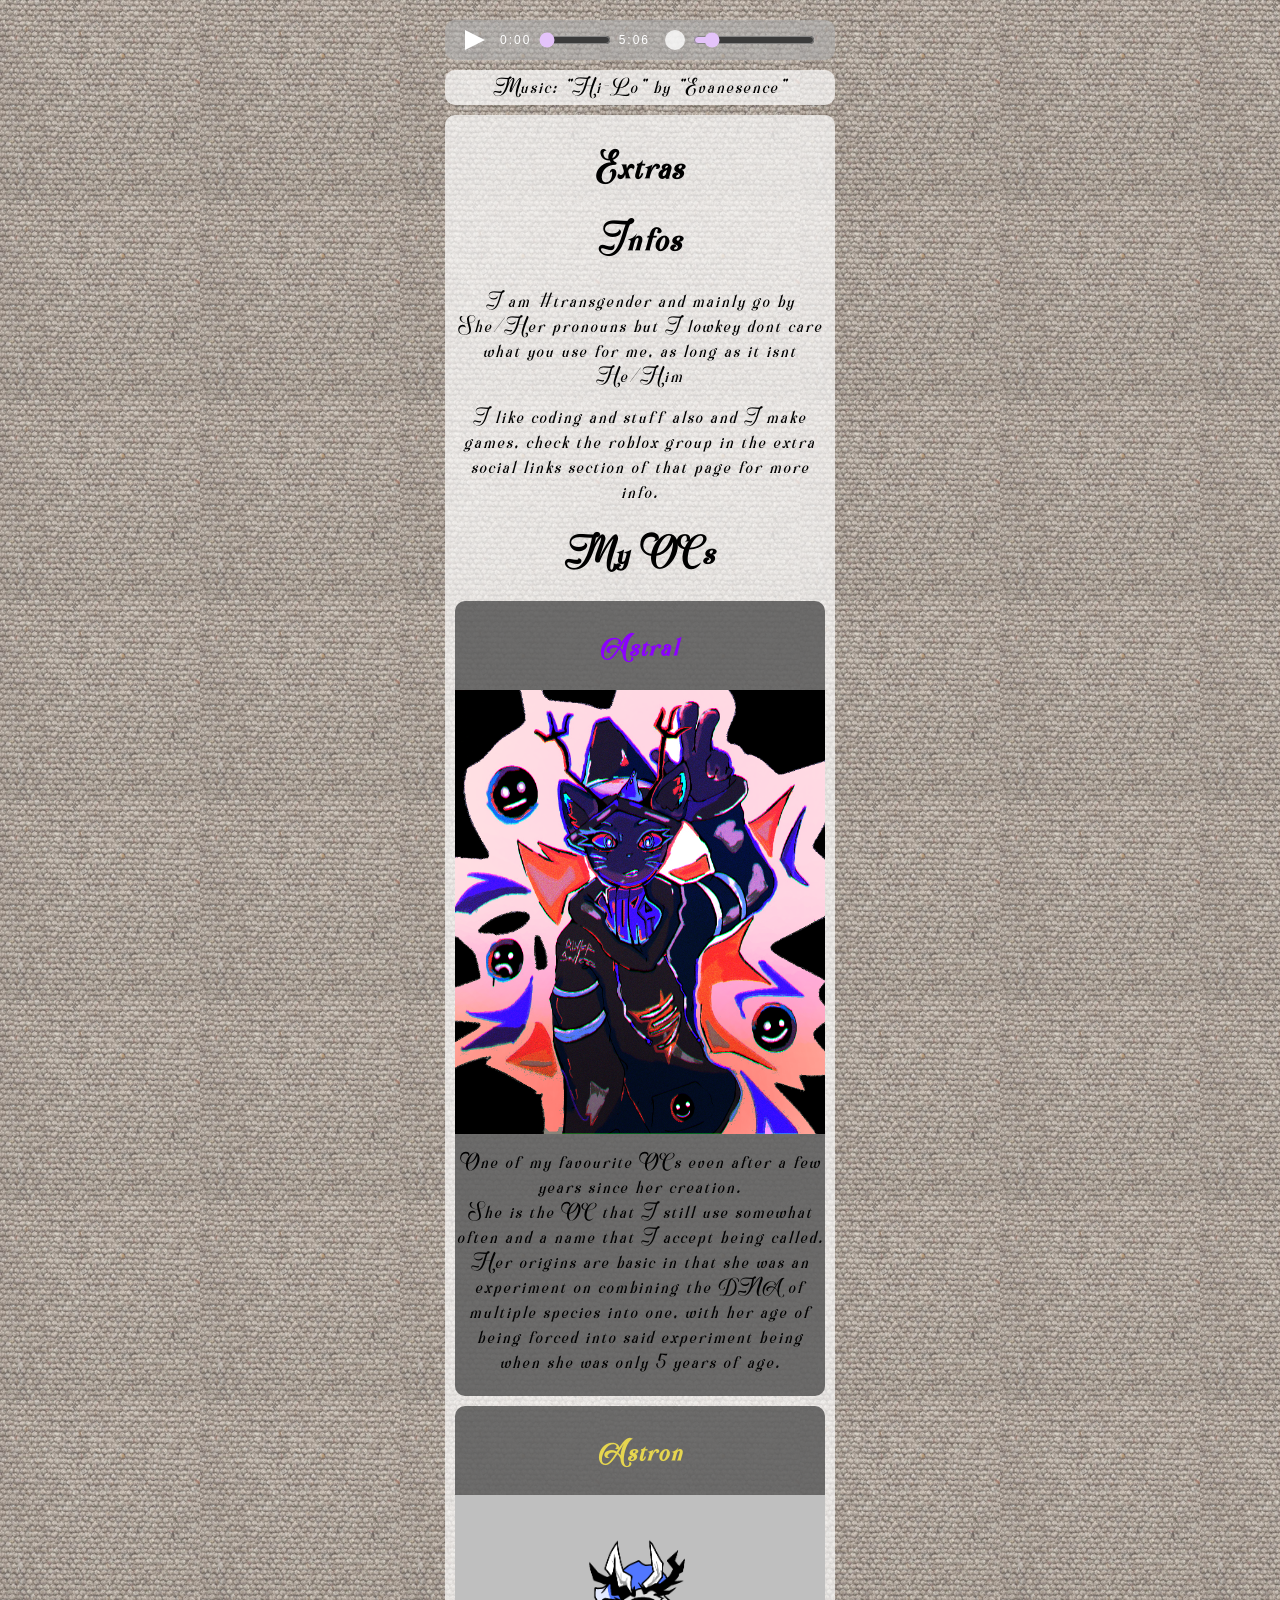
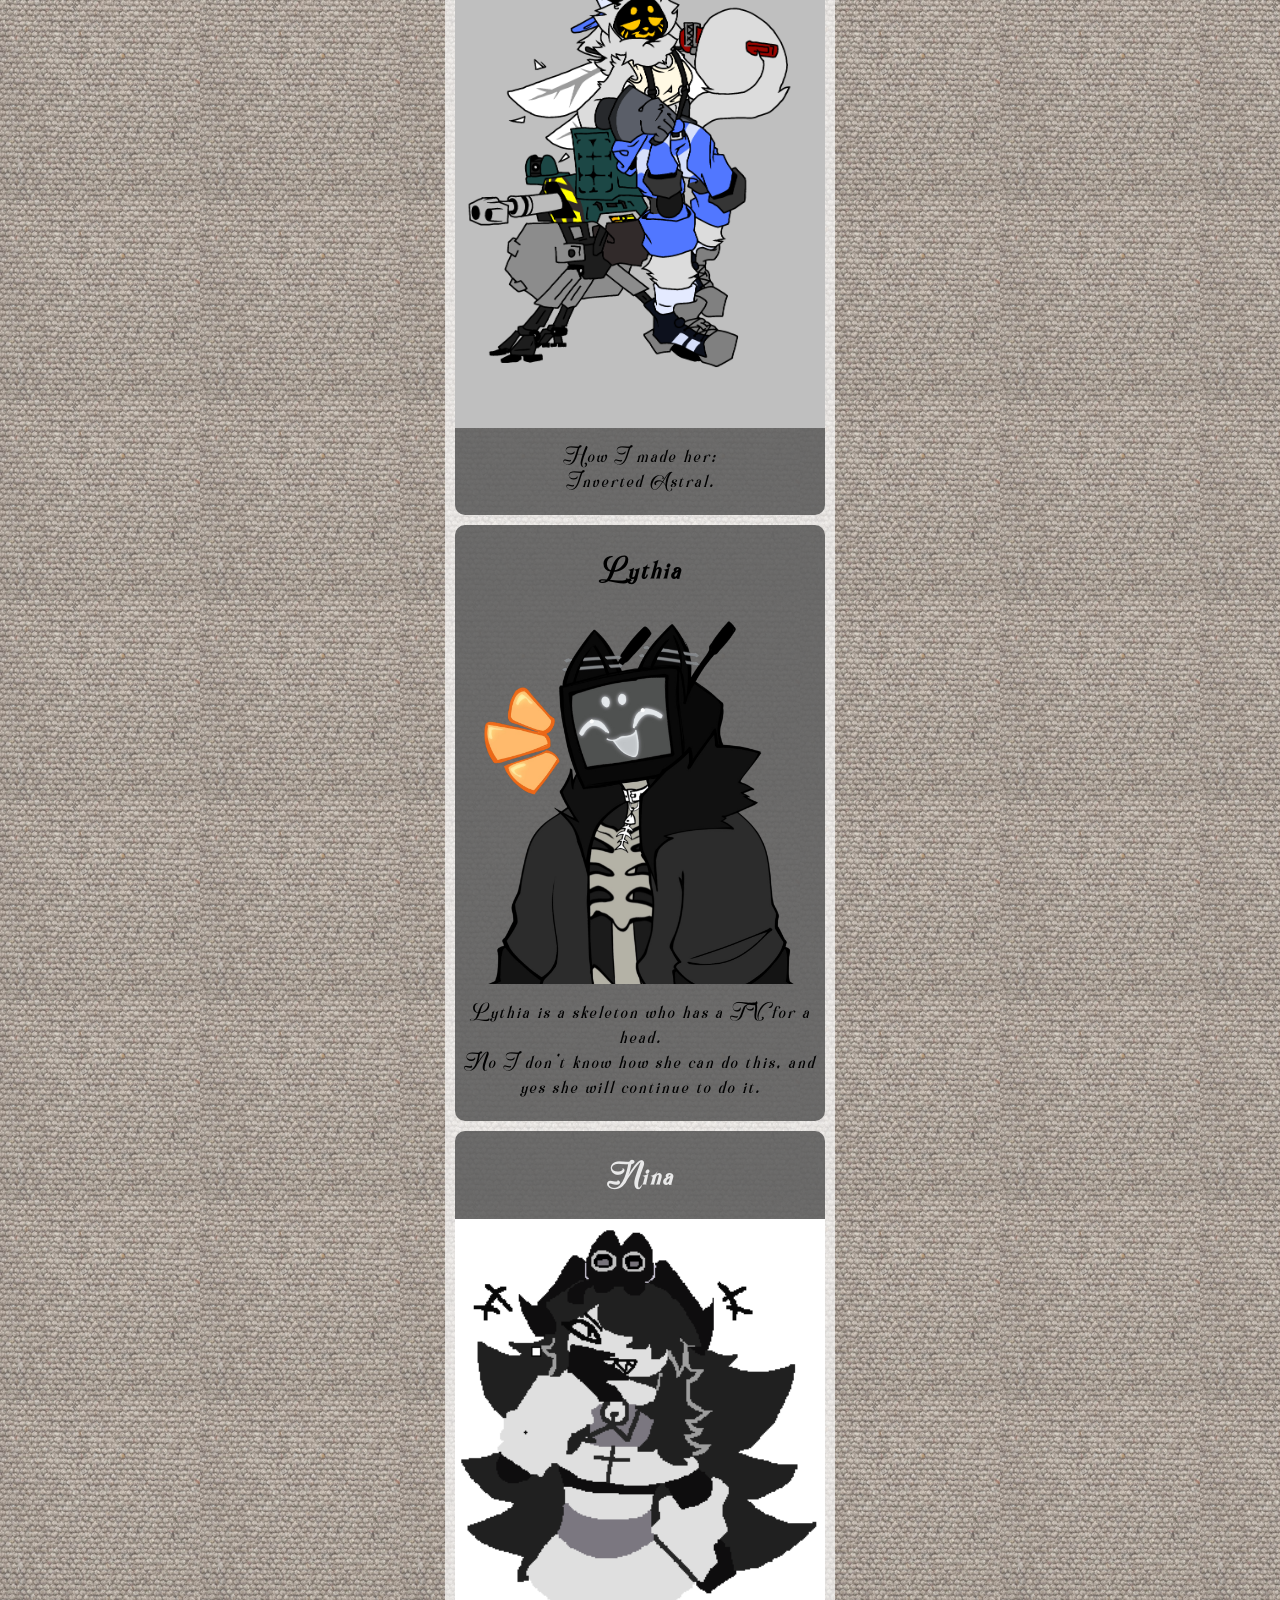
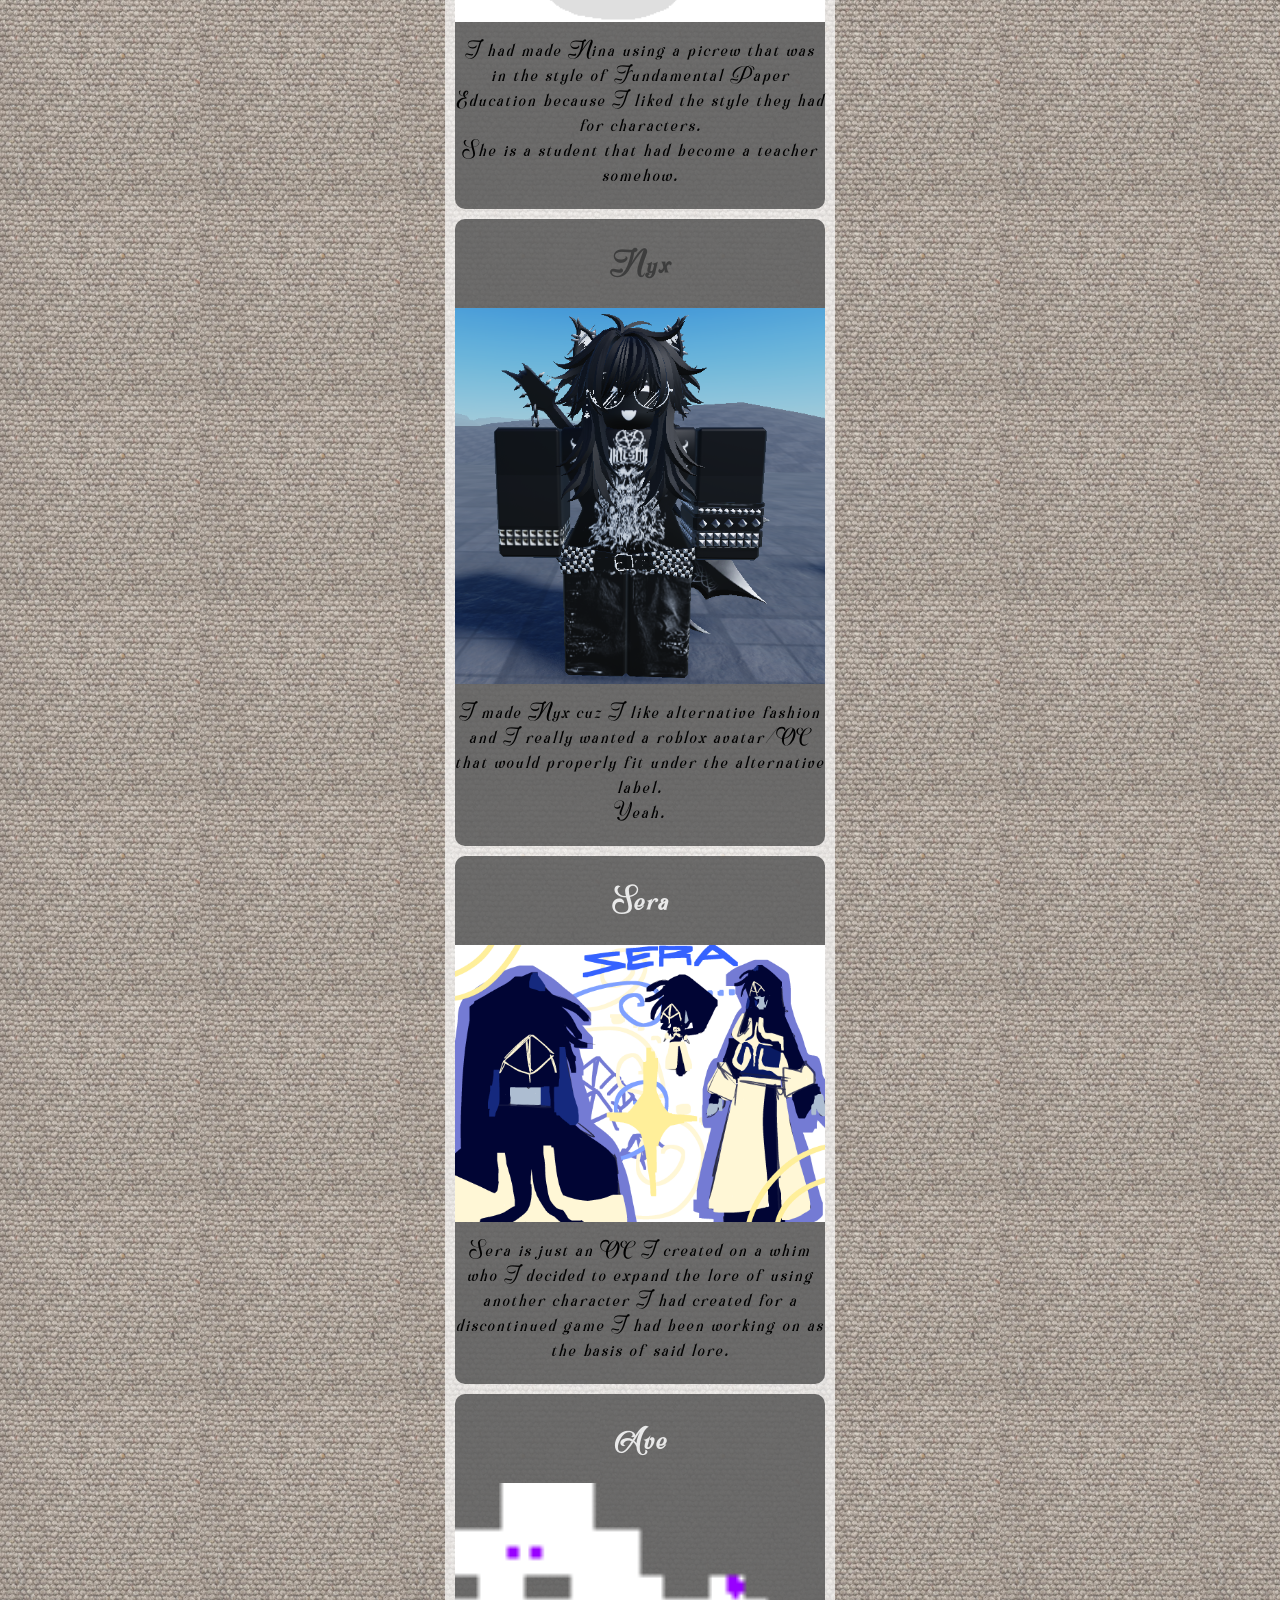
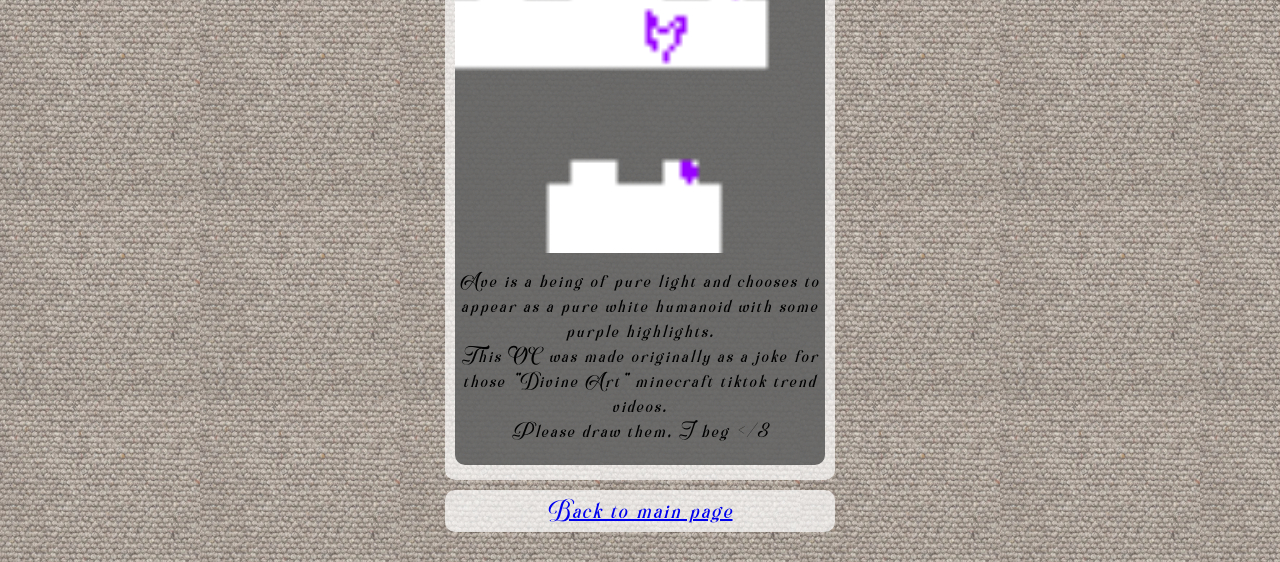
<file: Extras/index.html>
<!DOCTYPE html>
<html lang="en">
<head>
  <meta charset="UTF-8">
  <meta name="viewport" content="width=device-width, initial-scale=1.0">
  <title>Noras website thing</title>
  <link rel="stylesheet" href="../style.css">
  <link rel="icon" type="../image/png" sizes="180x180" href="../images/favicons/apple-touch-icon.png">
  <link rel="icon" type="../image/png" sizes="32x32" href="../images/favicons/favicon-32x32.png">
  <link rel="icon" type="../image/png" sizes="16x16" href="../images/favicons/favicon-16x16.png">
  <link rel="manifest" href="../images/favicons/site.webmanifest">
</head>
<body class="Carpet">
  <main>
    <div class="audio-player">
        <audio id="audio" src="../sounds/Hi-Lo.mp3" loop></audio>
        <button id="play-pause" class="play-btn" aria-label="Play"></button>
        <div class="timeline-container">
          <span id="current-time">0:00</span>
          <input type="range" id="seek-slider" max="100" value="0">
          <span id="duration">0:00</span>
        </div>
        <div class="volume-container">
          <button id="mute-toggle" class="volume-btn" aria-label="Mute"></button>
          <input type="range" id="volume-slider" max="100" value="10">
        </div>
      </div>
      <p class="lightbg">Music: "Hi-Lo" by "Evanesence"</p>
    <section class="lightbg">
      <h1>Extras</h1>
      <h2>Infos</h2>
      <p>I am #transgender and mainly go by She/Her pronouns but I lowkey dont care what you use for me, as long as it isnt He/Him</p>
      <p>I like coding and stuff also and I make games, check the roblox group in the extra social links section of that page for more info.</p>
      <h2>My OCs</h2>
      <div class="oc-container">
        <div class="oc">
          <h3 style="color: #8c00ff">Astral</h3>
          <img src="../images/OCs/ASTRAL.png" alt="Astral" class="oc-image">
          <p>One of my favourite OCs even after a few years since her creation.<br>
            She is the OC that I still use somewhat often and a name that I accept being called.<br>
            Her origins are basic in that she was an experiment on combining the DNA of multiple species into one, 
            with her age of being forced into said experiment being when she was only 5 years of age.</p>
        </div>
        <div class="oc">
          <h3 style="color: #e6d64f">Astron</h3>
          <img src="../images/OCs/ASTRON.png" alt="Astron" class="oc-image">
          <p>How I made her:<br>Inverted Astral.</p>
        </div>
        <div class="oc">
          <h3 style="color: #000">Lythia</h3>
          <img src="../images/OCs/LYTHIA.png" alt="Lythia" class="oc-image">
          <p>Lythia is a skeleton who has a TV for a head.<br>
            No I don't know how she can do this, and yes she will continue to do it.</p>
        </div>
        <div class="oc">
          <h3 style="color: #e9e9e9">Nina</h3>
          <img src="../images/OCs/NINA.png" alt="Nina" class="oc-image">
          <p>I had made Nina using a picrew that was in the style of Fundamental Paper Education because I liked the style they had for characters.<br>
            She is a student that had become a teacher somehow.</p>
        </div>
        <div class="oc">
          <h3 style="color: #3d3d3d">Nyx</h3>
          <img src="../images/OCs/NYX.png" alt="Nyx" class="oc-image">
          <p>I made Nyx cuz I like alternative fashion and I really wanted a roblox avatar/OC that would properly fit under the alternative label.<br>
          Yeah.<p>
        </div>
        <div class="oc">
          <h3 style="color: #e9e9e9">Sera</h3>
          <img src="../images/OCs/SERA.png" alt="Sera" class="oc-image">
          <p>Sera is just an OC I created on a whim who I decided to expand the lore of using another 
            character I had created for a discontinued game I had been working on as the basis of said lore.</p>
        </div>
        <div class="oc">
          <h3 style="color: #e9e9e9">Ave</h3>
          <img src="../images/OCs/AVE.png" alt="Ave" class="oc-image">
          <p>Ave is a being of pure light and chooses to appear as a pure white humanoid with some purple highlights.<br>
            This OC was made originally as a joke for those "Divine Art" minecraft tiktok trend videos.<br>
            Please draw them, I beg &lt;/3</p>
        </div>
      </div>
    </section>
    <section class="lightbg">
      <a href="../index.html">Back to main page</a>
    </section>
  </main>
  <script src="../index.js" defer></script>
</body>
</html>
</file>
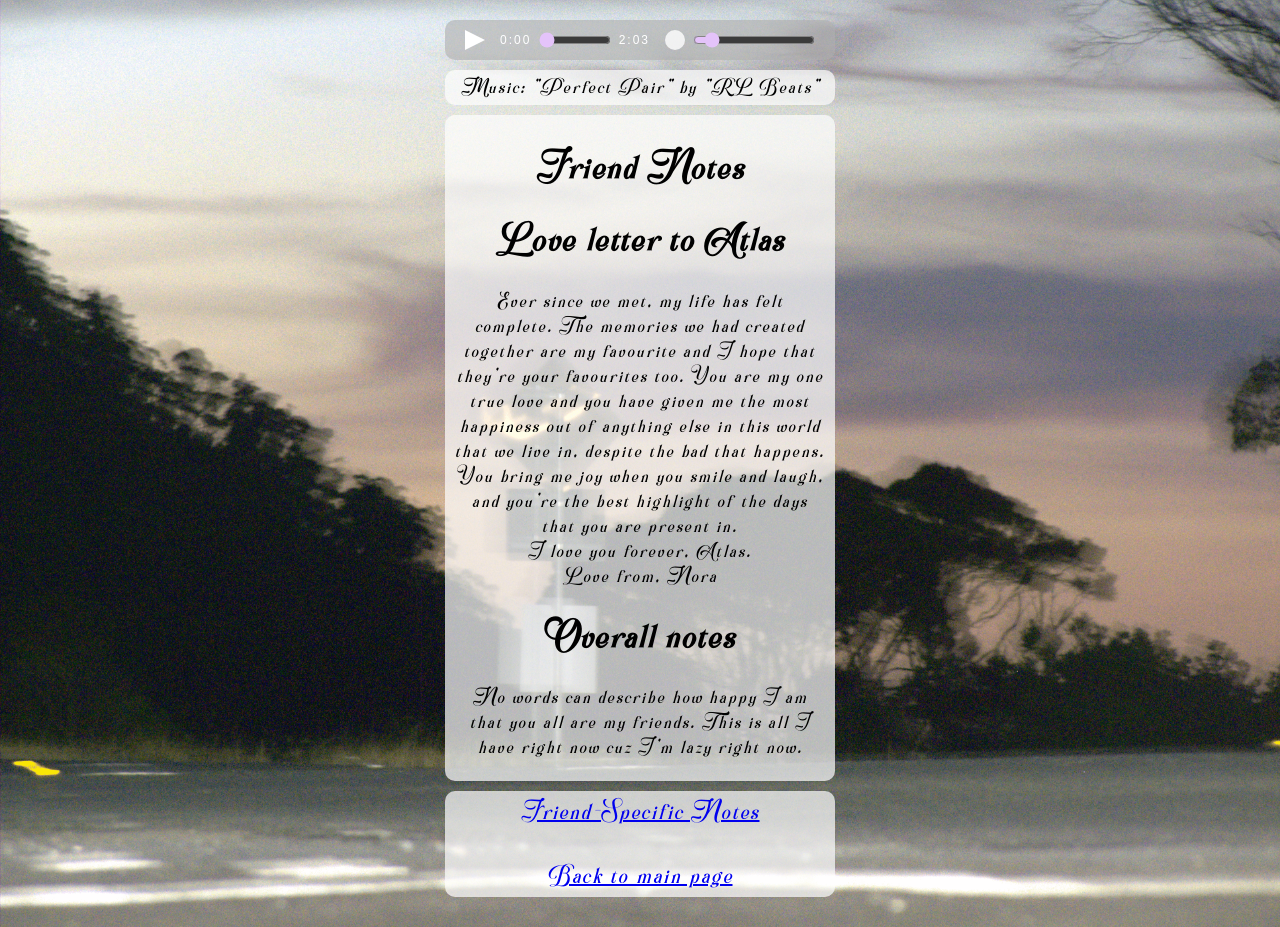
<file: FriendsNotes/index.html>
<!DOCTYPE html>
<html lang="en">
<head>
  <meta charset="UTF-8">
  <meta name="viewport" content="width=device-width, initial-scale=1.0">
  <title>Noras website thing</title>
  <link rel="stylesheet" href="../style.css">
  <link rel="icon" type="../image/png" sizes="180x180" href="../images/favicons/apple-touch-icon.png">
  <link rel="icon" type="../image/png" sizes="32x32" href="../images/favicons/favicon-32x32.png">
  <link rel="icon" type="../image/png" sizes="16x16" href="../images/favicons/favicon-16x16.png">
  <link rel="manifest" href="../images/favicons/site.webmanifest">
</head>
<body class="Cover" style="background-image: url('../images/CameraPhotos/DSCF9731.png');">
  <main>
    <div class="audio-player">
        <audio id="audio" src="../sounds/Perfect Pair.mp3" loop></audio>
        <button id="play-pause" class="play-btn" aria-label="Play"></button>
        <div class="timeline-container">
          <span id="current-time">0:00</span>
          <input type="range" id="seek-slider" max="100" value="0">
          <span id="duration">0:00</span>
        </div>
        <div class="volume-container">
          <button id="mute-toggle" class="volume-btn" aria-label="Mute"></button>
          <input type="range" id="volume-slider" max="100" value="10">
        </div>
      </div>
      <p class="lightbg">Music: "Perfect Pair" by "RL Beats"</p>
    <section class="lightbg">
      <h1>Friend Notes</h1>
      <h2>Love letter to Atlas</h2>
      <p>Ever since we met, my life has felt complete. The memories we had created together are my favourite and I hope that they're your favourites too. 
        You are my one true love and you have given me the most happiness out of anything else in this world that we live in, despite the bad that happens. 
        You bring me joy when you smile and laugh, and you're the best highlight of the days that you are present in.
        <br>
        I love you forever, Atlas.
        <br>
        Love from, Nora</p>
      <h2>Overall notes</h2>
      <p>No words can describe how happy I am that you all are my friends. This is all I have right now cuz I'm lazy right now.</p>
    </section>
    <section class="lightbg">
    <a href="../SpecificNotes/index.html">Friend-Specific Notes</a>
    <br><br>
    <a href="../index.html">Back to main page</a>
    </section>
    </main>
  </main>
  <script src="../index.js" defer></script>
</body>
</html>
</file>
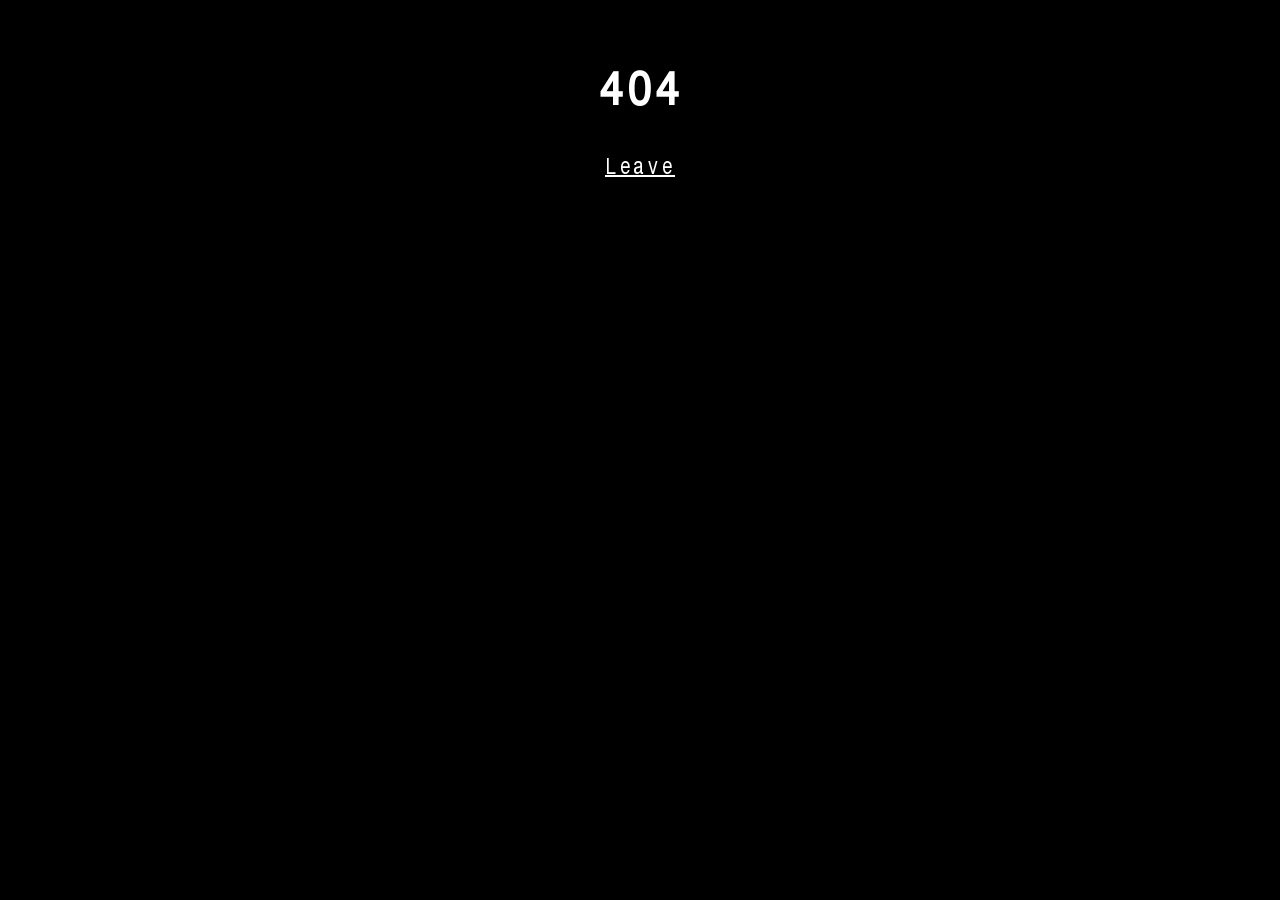
<file: Hidden/index.html>
<!DOCTYPE html>
<html lang="en">
<head>
  <meta charset="UTF-8">
  <meta name="viewport" content="width=device-width, initial-scale=1.0">
  <title>Noras website</title>
  <link rel="stylesheet" href="../style.css">
  <link rel="apple-touch-icon" sizes="180x180" href="/images/apple-touch-icon.png">
  <link rel="icon" type="image/png" sizes="32x32" href="/images/favicon-32x32.png">
  <link rel="icon" type="image/png" sizes="16x16" href="/images/favicon-16x16.png">
  <link rel="manifest" href="/images/site.webmanifest">
</head>
<body style="background-color: #000000; color: #ffffff;">
  <main>
    <section class="HiddenPage-P">
      <h1 style="font-size: 44px;">404</h1>
      <a href="../index.html" style="color: #ffffff;">Leave</a>
      <p style="font-size: 12px; color: #00000000;">404 is Index, Index is 404.</p>
    </section>
  </main>
</body>
</file>
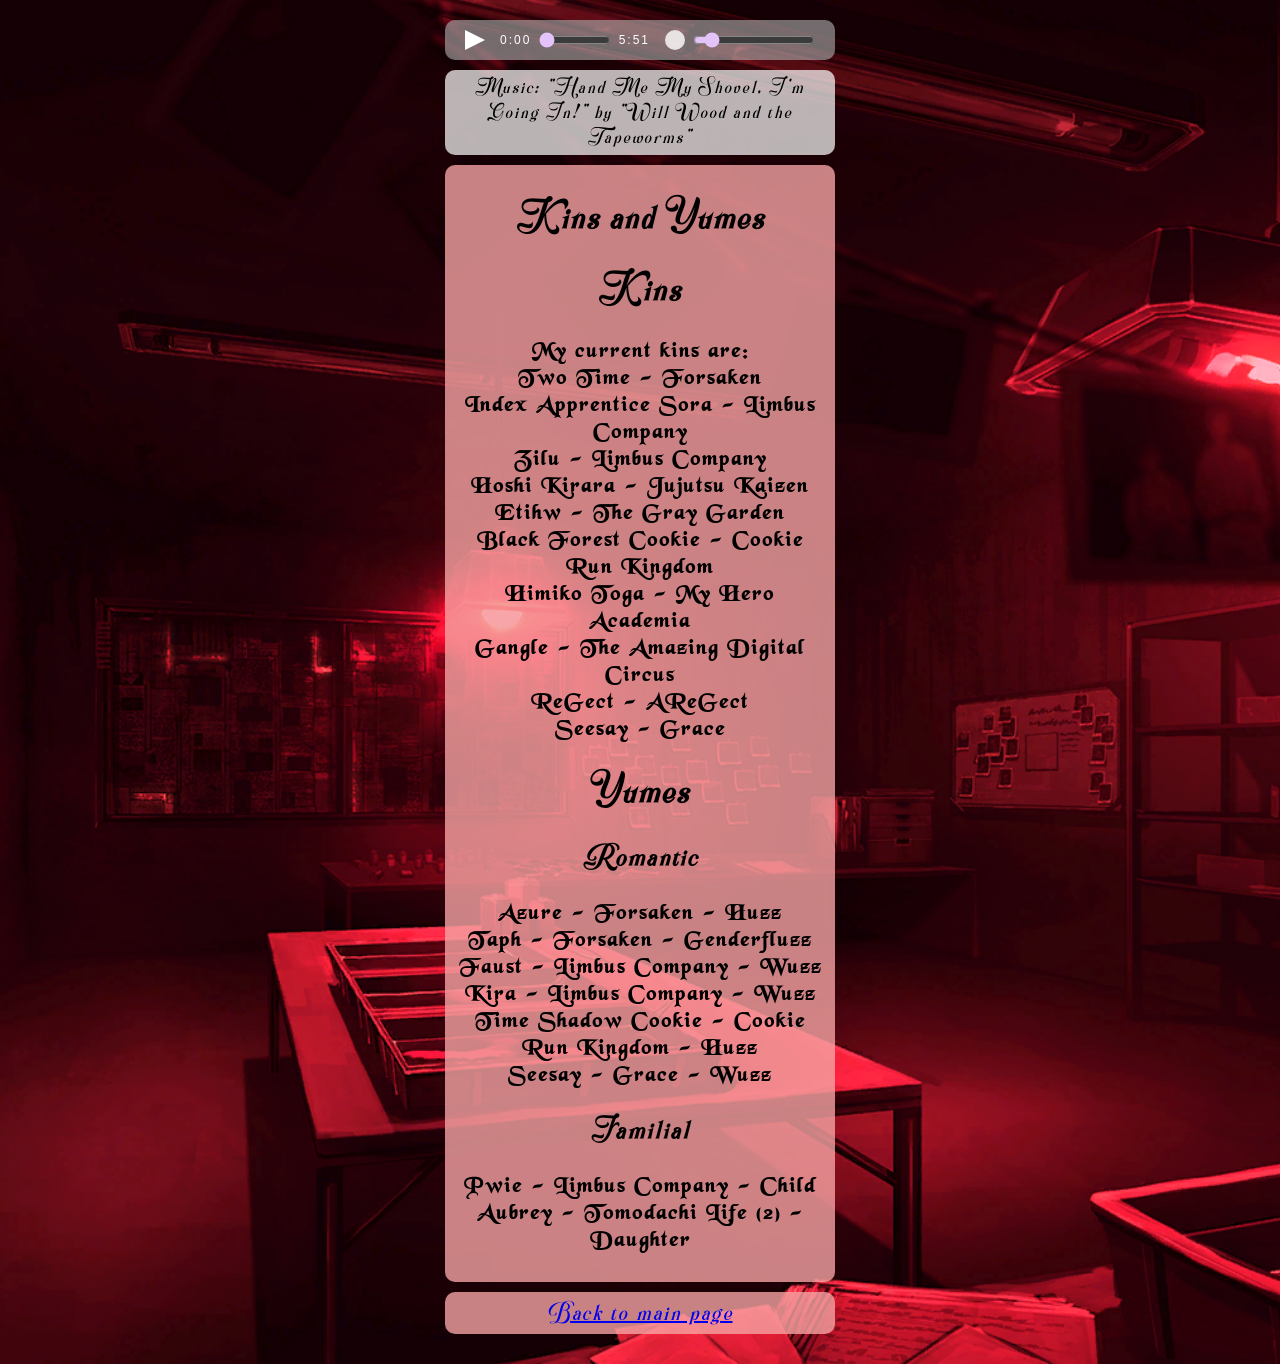
<file: KinsAndYumes/index.html>
<!DOCTYPE html>
<html lang="en">
<head>
  <meta charset="UTF-8">
  <meta name="viewport" content="width=device-width, initial-scale=1.0">
  <title>Noras website thing</title>
  <link rel="stylesheet" href="../style.css">
  <link rel="icon" type="../image/png" sizes="180x180" href="../images/favicons/apple-touch-icon.png">
  <link rel="icon" type="../image/png" sizes="32x32" href="../images/favicons/favicon-32x32.png">
  <link rel="icon" type="../image/png" sizes="16x16" href="../images/favicons/favicon-16x16.png">
  <link rel="manifest" href="../images/favicons/site.webmanifest">
</head>
<body class="Cover" style="background-image: url('../images/story_darkroom_red.png');">
  <main>
    <div class="audio-player">
        <audio id="audio" src="../sounds/Hand Me My Shovel, I'm Going In!.mp3" loop></audio>
        <button id="play-pause" class="play-btn" aria-label="Play"></button>
        <div class="timeline-container">
          <span id="current-time">0:00</span>
          <input type="range" id="seek-slider" max="100" value="0">
          <span id="duration">0:00</span>
        </div>
        <div class="volume-container">
          <button id="mute-toggle" class="volume-btn" aria-label="Mute"></button>
          <input type="range" id="volume-slider" max="100" value="10">
        </div>
      </div>
      <p class="lightbg">Music: "Hand Me My Shovel, I'm Going In!" by "Will Wood and the Tapeworms"</p>
    <section class="lightbg" style="background-color: #f5a3a3cc;">
      <h1>Kins and Yumes</h1>
      <h2>Kins</h2>
      <p class="kinsyumes">My current kins are:<br>
        Two Time - Forsaken<br>
        Index Apprentice Sora - Limbus Company<br>
        Zilu - Limbus Company<br>
        Hoshi Kirara - Jujutsu Kaizen<br>
        Etihw - The Gray Garden<br>
        Black Forest Cookie - Cookie Run Kingdom<br>
        Himiko Toga - My Hero Academia<br>
        Gangle - The Amazing Digital Circus<br>
        ReGect - AReGect<br>
        Seesay - Grace<br>
      </p>
      <h2>Yumes</h2>
      <h3>Romantic</h3>
      <p class="kinsyumes">Azure - Forsaken - Huzz<br>
        Taph - Forsaken - Genderfluzz<br>
        Faust - Limbus Company - Wuzz<br>
        Kira - Limbus Company - Wuzz<br>
        Time Shadow Cookie - Cookie Run Kingdom - Huzz<br>
        Seesay - Grace - Wuzz<br></p>
      <h3>Familial</h3>
      <p class="kinsyumes">Pwie - Limbus Company - Child<br>
        Aubrey - Tomodachi Life (2) - Daughter</p>
    </section>
    <section class="lightbg" style="background-color: #f5a3a3cc;">
      <a href="../index.html">Back to main page</a>
    </section>
  </main>
  <script src="../index.js" defer></script>
</body>
</html>
</file>
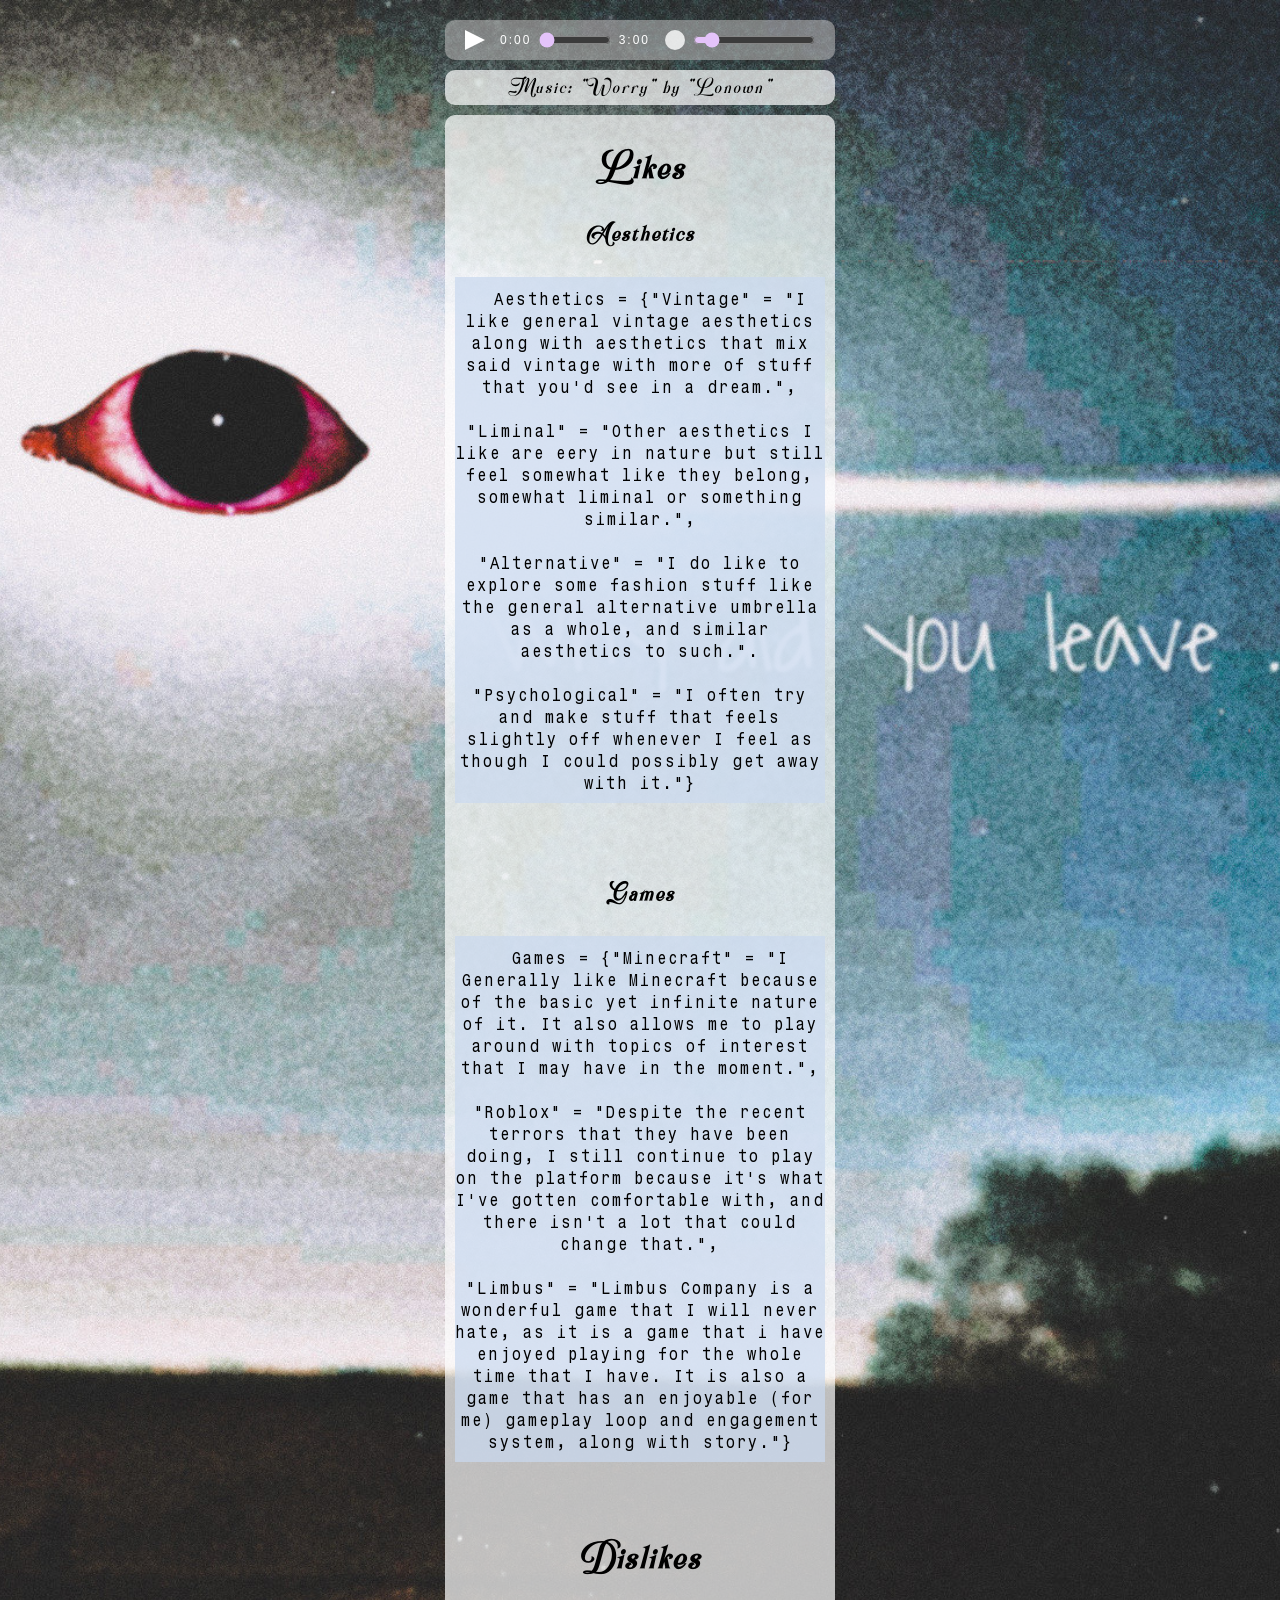
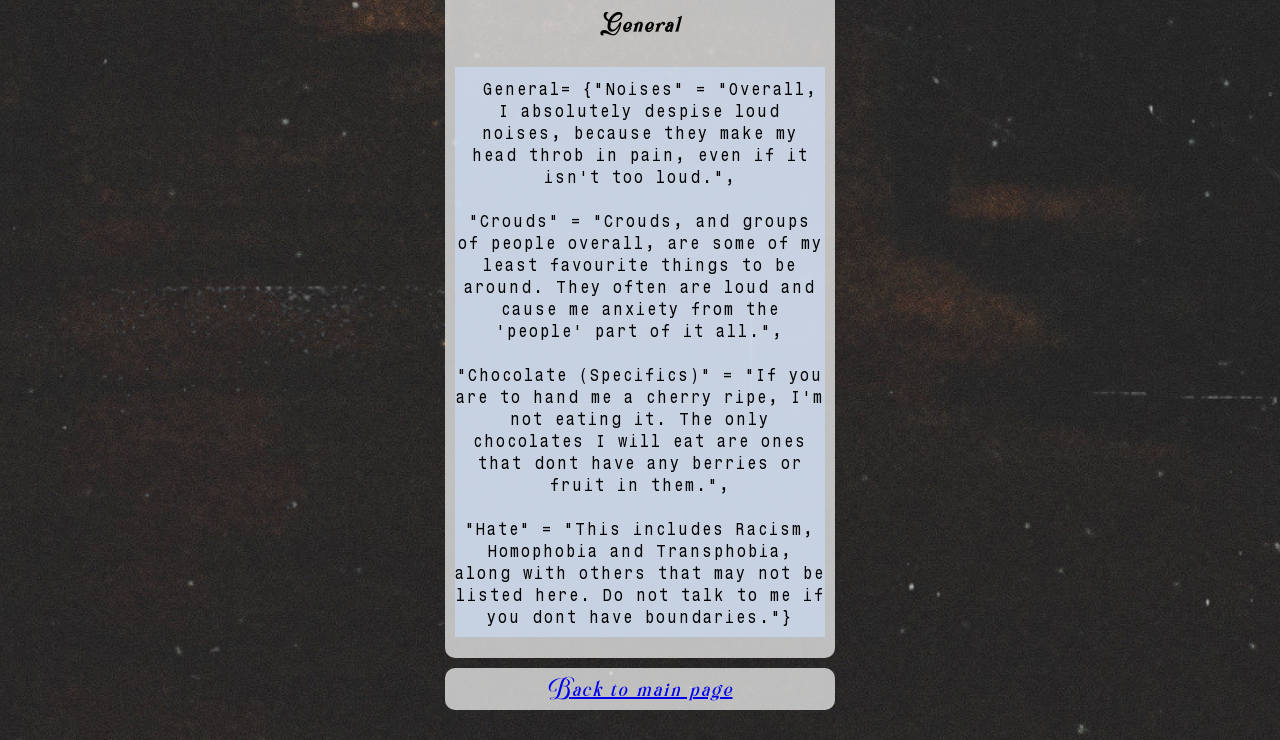
<file: LikesDislikes/index.html>
<!DOCTYPE html>
<html lang="en">
<head>
  <meta charset="UTF-8">
  <meta name="viewport" content="width=device-width, initial-scale=1.0">
  <title>Noras website thing</title>
  <link rel="stylesheet" href="../style.css">
  <link rel="icon" type="../image/png" sizes="180x180" href="../images/favicons/apple-touch-icon.png">
  <link rel="icon" type="../image/png" sizes="32x32" href="../images/favicons/favicon-32x32.png">
  <link rel="icon" type="../image/png" sizes="16x16" href="../images/favicons/favicon-16x16.png">
  <link rel="manifest" href="../images/favicons/site.webmanifest">
</head>
<body class="Cover" style="background-image: url('../images/WhyDidYouLeave.jpg');">
  <main>
    <div class="audio-player">
        <audio id="audio" src="../sounds/Worry.mp3" loop></audio>
        <button id="play-pause" class="play-btn" aria-label="Play"></button>
        <div class="timeline-container">
          <span id="current-time">0:00</span>
          <input type="range" id="seek-slider" max="100" value="0">
          <span id="duration">0:00</span>
        </div>
        <div class="volume-container">
          <button id="mute-toggle" class="volume-btn" aria-label="Mute"></button>
          <input type="range" id="volume-slider" max="100" value="10">
        </div>
      </div>
      <p class="lightbg">Music: "Worry" by "Lonown"</p>
    <section class="lightbg">
      <h2>Likes</h2>
      <h4>Aesthetics</h4>
      <p class="JsonLike">Aesthetics = {"Vintage" = "I like general vintage aesthetics along with aesthetics that mix said vintage with more of stuff that you'd see in a dream.",
        <br><br>
        "Liminal" = "Other aesthetics I like are eery in nature but still feel somewhat like they belong, somewhat liminal or something similar.",
        <br><br>
        "Alternative" = "I do like to explore some fashion stuff like the general alternative umbrella as a whole, and similar aesthetics to such.".
        <br><br>
        "Psychological" = "I often try and make stuff that feels slightly off whenever I feel as though I could possibly get away with it."}</p>
      <br>
      <h4>Games</h4>
      <p class="JsonLike">Games = {"Minecraft" = "I Generally like Minecraft because of the basic yet infinite nature of it. It also allows me to play around with topics of interest that I may have in the moment.",
        <br><br>
        "Roblox" = "Despite the recent terrors that they have been doing, I still continue to play on the platform because it's what I've gotten comfortable with, and there isn't a lot that could change that.",
        <br><br>
        "Limbus" = "Limbus Company is a wonderful game that I will never hate, as it is a game that i have enjoyed playing for the whole time that I have. It is also a game that has an enjoyable (for me) gameplay loop and engagement system, along with story."}</p>
      <br>
        <h2>Dislikes</h2>
      <h4>General</h4>
      <p class="JsonLike">General= {"Noises" = "Overall, I absolutely despise loud noises, because they make my head throb in pain, even if it isn't too loud.",
        <br><br>
        "Crouds" = "Crouds, and groups of people overall, are some of my least favourite things to be around. They often are loud and cause me anxiety from the 'people' part of it all.",
        <br><br>
        "Chocolate (Specifics)" = "If you are to hand me a cherry ripe, I'm not eating it. The only chocolates I will eat are ones that dont have any berries or fruit in them.",
        <br><br>
        "Hate" = "This includes Racism, Homophobia and Transphobia, along with others that may not be listed here. Do not talk to me if you dont have boundaries."}</p>
    </section>
    <section class="lightbg">
      <a href="../index.html">Back to main page</a>
    </section>
  </main>
  <script src="../index.js" defer></script>
</body>
</html>
</file>
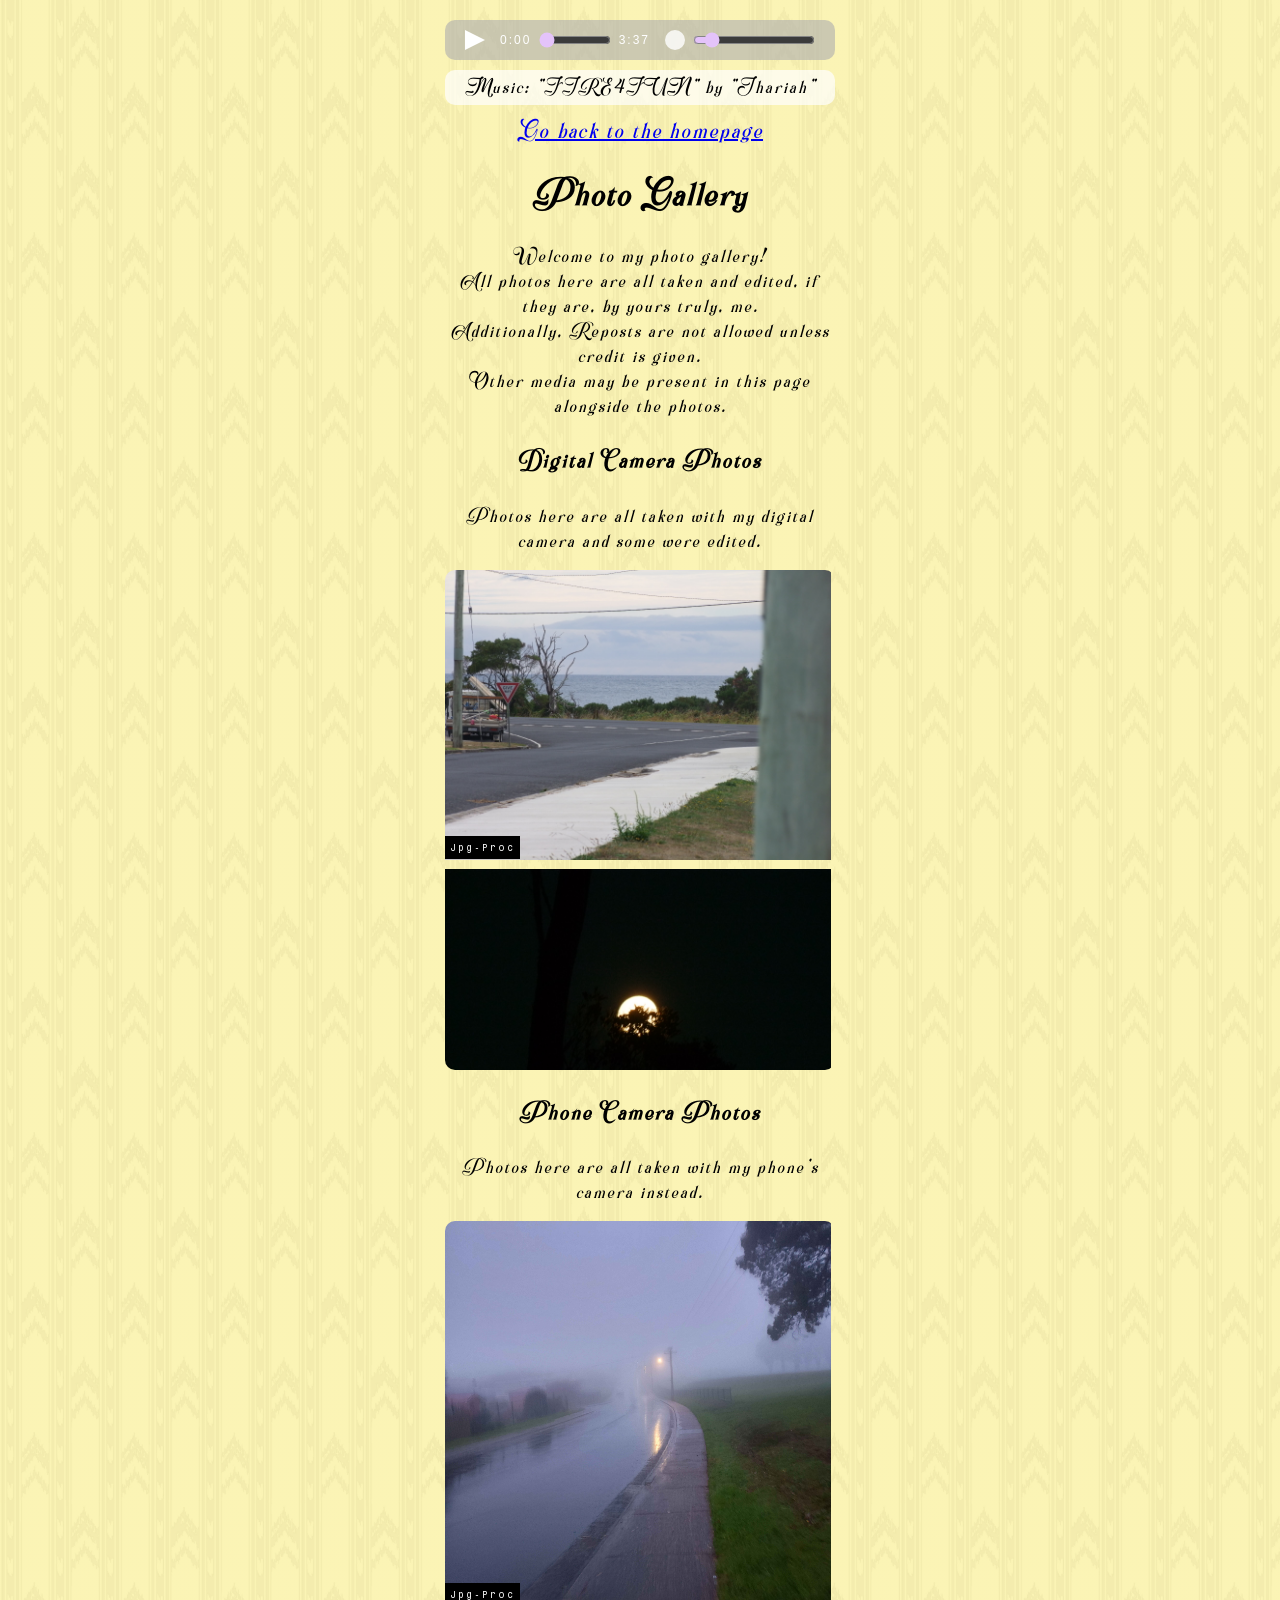
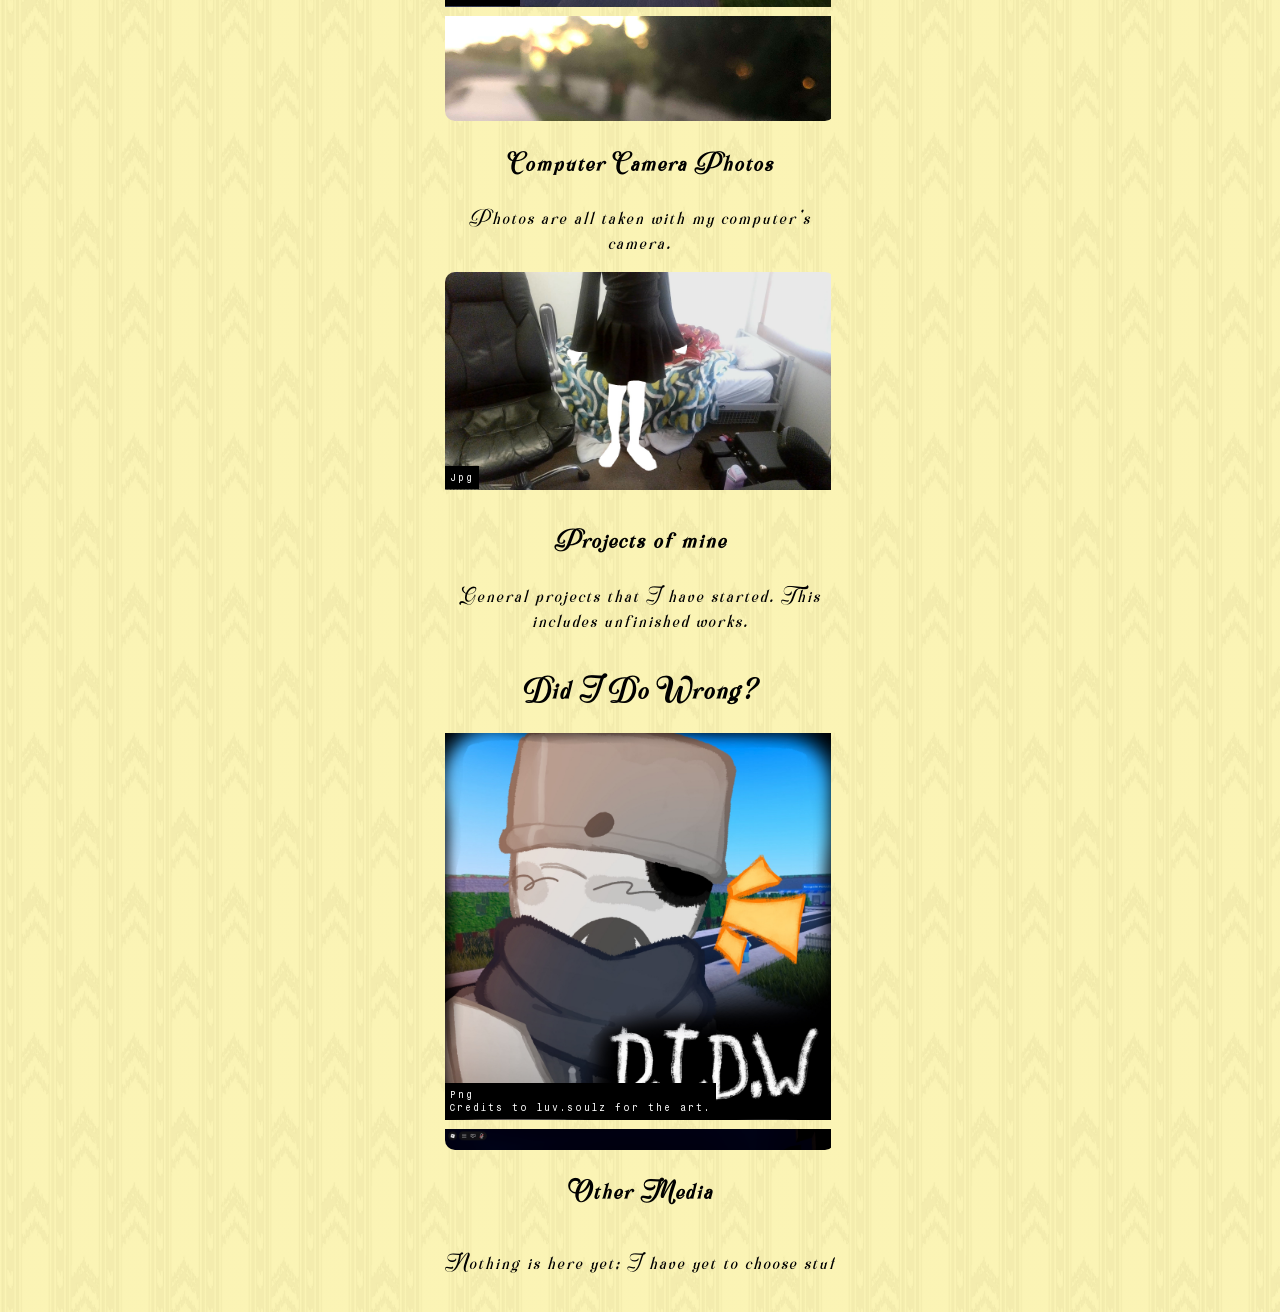
<file: Photos/index.html>
<!DOCTYPE html>
<html lang="en">
<head>
  <meta charset="UTF-8">
  <meta name="viewport" content="width=device-width, initial-scale=1.0">
  <title>Noras website thing</title>
  <link rel="stylesheet" href="../style.css">
  <link rel="icon" type="../image/png" sizes="180x180" href="../images/favicons/apple-touch-icon.png">
  <link rel="icon" type="../image/png" sizes="32x32" href="../images/favicons/favicon-32x32.png">
  <link rel="icon" type="../image/png" sizes="16x16" href="../images/favicons/favicon-16x16.png">
  <link rel="manifest" href="../images/favicons/site.webmanifest">
</head>
<body class="Backrooms">
  <main>
    <div class="audio-player">
      <audio id="audio" src="../sounds/FIRE4FUN.mp3" loop></audio>
      <button id="play-pause" class="play-btn" aria-label="Play"></button>
      <div class="timeline-container">
        <span id="current-time">0:00</span>
        <input type="range" id="seek-slider" max="100" value="0">
        <span id="duration">0:00</span>
      </div>
      <div class="volume-container">
        <button id="mute-toggle" class="volume-btn" aria-label="Mute"></button>
        <input type="range" id="volume-slider" max="100" value="10">
      </div>
    </div>
    <p class="lightbg">Music: "FIRE4FUN" by "Jhariah"</p>
    <section>
      <a href="../index.html">Go back to the homepage</a>
      <h1>Photo Gallery</h1>
      <p>Welcome to my photo gallery!<br>
      All photos here are all taken and edited, if they are, by yours truly, me.<br>Additionally, Reposts are not allowed unless credit is given.<br>
        Other media may be present in this page alongside the photos.</p>
      <h4>Digital Camera Photos</h4>
      <p>Photos here are all taken with my digital camera and some were edited.</p>
      <div class="scroll-container" style="max-height: 500px; white-space: nowrap;">
        <div class="photo-container">
          <img src="../images/CameraPhotos/DSCF9711.jpg" alt="photo of a street" class="photo">
          <p class="photo-caption">Jpg-Proc</p>
        </div>
        <div class="photo-container">
          <img src="../images/CameraPhotos/DSCF9712.jpg" alt="photo of the moon behind a tree" class="photo">
          <p class="photo-caption">Jpg-Proc</p>
        </div>
        <div class="photo-container">
          <img src="../images/CameraPhotos/DSCF9731.png" alt="photo of a sign" class="photo">
          <p class="photo-caption">Png-Raw</p>
        </div>
      </div>
      <h4>Phone Camera Photos</h4>
      <p>Photos here are all taken with my phone's camera instead.</p>
      <div class="scroll-container" style="max-height: 500px; white-space: nowrap;">
        <div class="photo-container">
          <img src="../images/CameraPhotos/PHONE_FOGGYSTREET.jpg" alt="photo of a foggy street" class="photo">
          <p class="photo-caption">Jpg-Proc</p>
        </div>
        <div class="photo-container">
          <img src="../images/CameraPhotos/PHONE_MOTH.jpg" alt="photo of a moth" class="photo">
          <p class="photo-caption">Jpg-Proc</p>
        </div>
        <div class="photo-container">
          <img src="../images/CameraPhotos/PHONE_TWOTIME.jpg" alt="photo of a twotime plush" class="photo">
          <p class="photo-caption">Jpg-Proc</p>
        </div>
      </div>
      <h4>Computer Camera Photos</h4>
      <p>Photos are all taken with my computer's camera.</p>
      <div class="scroll-container" style="max-height: 500px; white-space: nowrap;">
        <div class="photo-container">
          <img src="../images/CameraPhotos/WIN_20260806_12_12_07_Pro.jpg" alt="photo of Nora" class="photo">
          <p class="photo-caption">Jpg</p>
        </div>
      </div>
      <h4>Projects of mine</h4>
      <p>General projects that I have started. This includes unfinished works.</p>
      <div class="scroll-container" style="max-height: 500px; white-space: nowrap;">
        <h3>Did I Do Wrong?</h3>
        <div class="photo-container">
          <img src="../images/Projects/DIDW_Icon.png" alt="Did I Do Wrong game icon" class="photo">
          <p class="photo-caption">Png<br>Credits to luv.soulz for the art.</p>
        </div>
        <div class="photo-container">
          <img src="../images/Projects/DIDW_Light.png" alt="Junction staring at the light." class="photo">
          <p class="photo-caption">Png</p>
        </div>
        <div class="photo-container">
          <img src="../images/Projects/DIDW_MissingJunction.png" alt="Junctions missing poser icon" class="photo">
          <p class="photo-caption">Png<br>Credits to luv.soulz for the art.</p>
        </div>
        <div class="photo-container">
          <img src="../images/Projects/DIDW_Tunnel.png" alt="Junction saying 'I can see the light at the end of the tunnel'" class="photo">
          <p class="photo-caption">Png</p>
        </div>
        <h3>RobloxCoolDood25</h3>
        <div class="photo-container">
          <img src="../images/Projects/RCD_Car.png" alt="RCD Horror game car" class="photo">
          <p class="photo-caption">Png</p>
        </div>
        <div class="photo-container">
          <img src="../images/Projects/RCD_Horror1.png" alt="RCD Horror game" class="photo">
          <p class="photo-caption">Png</p>
        </div>
        <div class="photo-container">
          <img src="../images/Projects/RCD_BlueMess.png" alt="Blue and black mess" class="photo">
          <p class="photo-caption">Png</p>
        </div>
        <div class="photo-container">
          <img src="../images/Projects/RCD_BlueRoblox_Crossroads.jpg" alt="Blue crossroads" class="photo">
          <p class="photo-caption">Jpg</p>
        </div>
        <div class="photo-container">
          <img src="../images/Projects/RCD_Poly_Screen.png" alt="Poly staring at a computer" class="photo">
          <p class="photo-caption">Png</p>
        </div>
      </div>
      <h4>Other Media</h4>
      <div class="scroll-container" style="max-height: 500px; white-space: nowrap;">
        <p>Nothing is here yet; I have yet to choose stuff to put here.</p>
      </div>
    </section>
  </main>
  <script src="../index.js" defer></script>
</body>
</html>
</file>
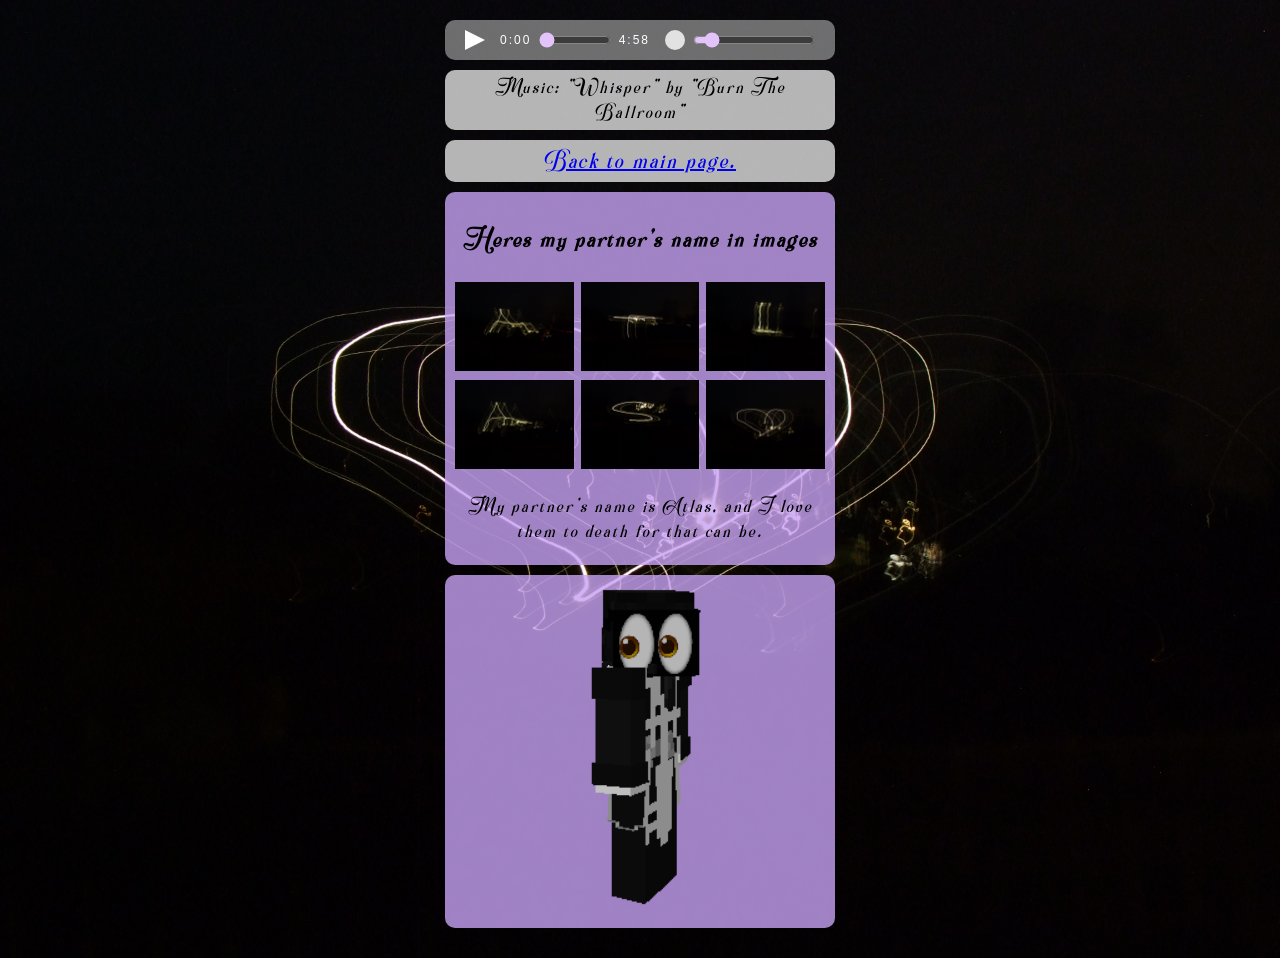
<file: Randoms/index.html>
<!DOCTYPE html>
<html lang="en">
<head>
  <meta charset="UTF-8">
  <meta name="viewport" content="width=device-width, initial-scale=1.0">
  <title>Noras website thing</title>
  <link rel="stylesheet" href="../style.css">
  <link rel="icon" type="../image/png" sizes="180x180" href="../images/favicons/apple-touch-icon.png">
  <link rel="icon" type="../image/png" sizes="32x32" href="../images/favicons/favicon-32x32.png">
  <link rel="icon" type="../image/png" sizes="16x16" href="../images/favicons/favicon-16x16.png">
  <link rel="manifest" href="../images/favicons/site.webmanifest">
</head>
<body class="Cover" style="background-image: url('../images/CameraPhotos/DSCF9825.JPG');">
  <main>
    <div class="audio-player">
      <audio id="audio" src="../sounds/Whisper.mp3" loop></audio>
      <button id="play-pause" class="play-btn" aria-label="Play"></button>
      <div class="timeline-container">
        <span id="current-time">0:00</span>
        <input type="range" id="seek-slider" max="100" value="0">
        <span id="duration">0:00</span>
      </div>
      <div class="volume-container">
        <button id="mute-toggle" class="volume-btn" aria-label="Mute"></button>
        <input type="range" id="volume-slider" max="100" value="10">
      </div>
    </div>
    <p class="lightbg">Music: "Whisper" by "Burn The Ballroom"</p>
    <section class="lightbg">
      <a href="../index.html">Back to main page.</a>
    </section>
    <section class="lightbg" style="background-color: #c7a3f5cc;">
      <h4>Heres my partner's name in images</h4>
        <img src="Media/Light_A.JPG" alt="A" class="photo" style="width: 32%; height: 32%;">
        <img src="Media/Light_T.JPG" alt="T" class="photo" style="width: 32%; height: 32%;">
        <img src="Media/Light_L.JPG" alt="L" class="photo" style="width: 32%; height: 32%;">
        <img src="Media/Light_A2.JPG" alt="A" class="photo" style="width: 32%; height: 32%;">
        <img src="Media/Light_S.JPG" alt="S" class="photo" style="width: 32%; height: 32%;">
        <img src="../images/CameraPhotos/DSCF9825.JPG" alt="&lt;3" class="photo" style="width: 32%; height: 32%;">
        <p>My partner's name is Atlas, and I love them to death for that can be.</p>
    </section>
    <section class="lightbg" style="background-color: #c7a3f5cc;">
        <img src="Media/Sera_EYES.png" alt="&#128064;" class="photo" style="width: 50%; height: 50%;">
    </section>
  </main>
  <script src="../index.js" defer></script>
</body>
</html>
</file>
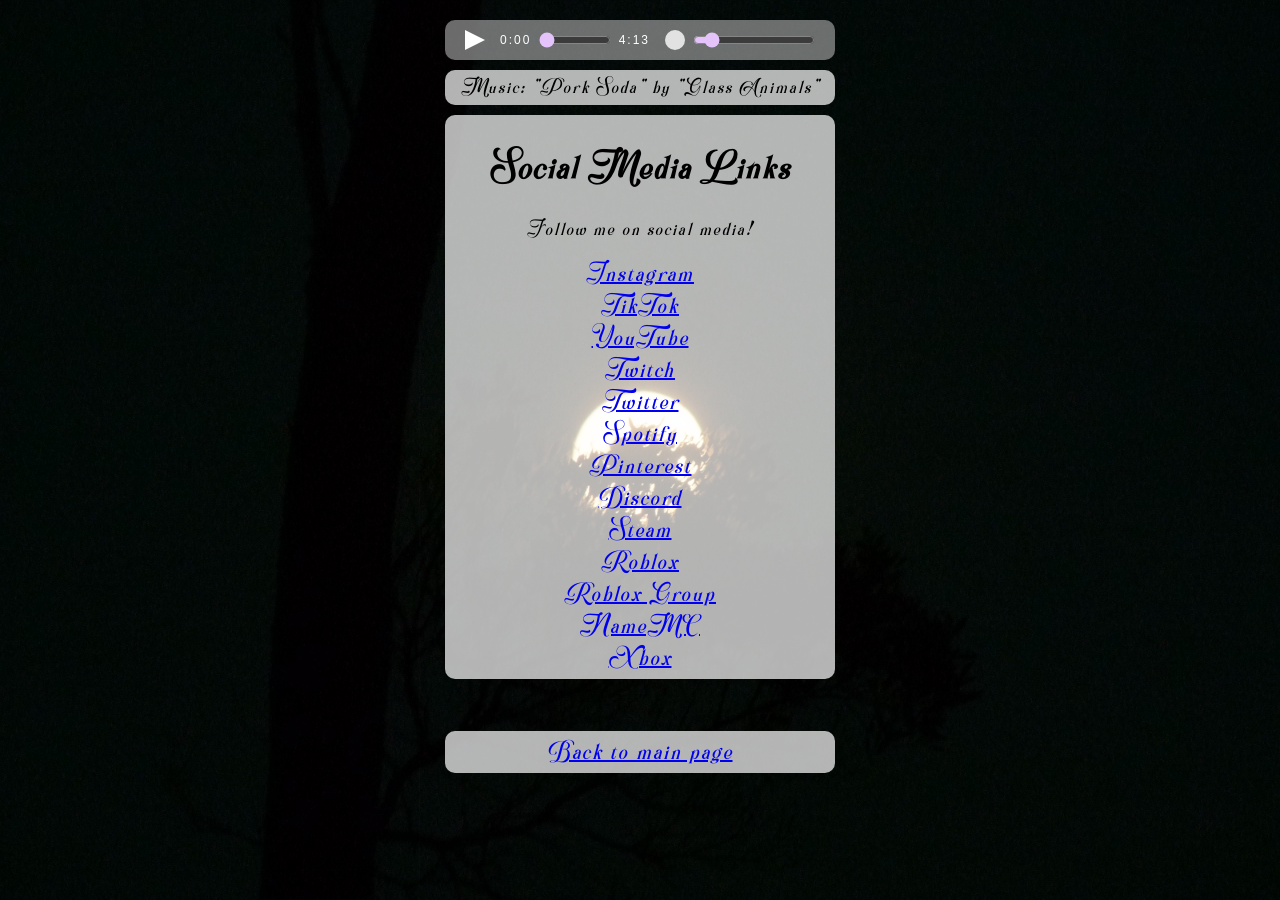
<file: Socials/index.html>
<!DOCTYPE html>
<html lang="en">
<head>
  <meta charset="UTF-8">
  <meta name="viewport" content="width=device-width, initial-scale=1.0">
  <title>Noras website thing</title>
  <link rel="stylesheet" href="../style.css">
  <link rel="icon" type="../image/png" sizes="180x180" href="../images/favicons/apple-touch-icon.png">
  <link rel="icon" type="../image/png" sizes="32x32" href="../images/favicons/favicon-32x32.png">
  <link rel="icon" type="../image/png" sizes="16x16" href="../images/favicons/favicon-16x16.png">
  <link rel="manifest" href="../images/favicons/site.webmanifest">
</head>
<body class="Cover" style="background-image: url('../images/CameraPhotos/DSCF9712.jpg');">
  <main>
    <div class="audio-player">
        <audio id="audio" src="../sounds/Pork Soda.mp3" loop></audio>
        <button id="play-pause" class="play-btn" aria-label="Play"></button>
        <div class="timeline-container">
          <span id="current-time">0:00</span>
          <input type="range" id="seek-slider" max="100" value="0">
          <span id="duration">0:00</span>
        </div>
        <div class="volume-container">
          <button id="mute-toggle" class="volume-btn" aria-label="Mute"></button>
          <input type="range" id="volume-slider" max="100" value="10">
        </div>
      </div>
      <p class="lightbg">Music: "Pork Soda" by "Glass Animals"</p>
    <section class="lightbg">
      <h1>Social Media Links</h1>
      <p>Follow me on social media!</p>
      <a href="https://www.instagram.com/she_be_nora/" target="_blank">Instagram</a><br>
      <a href="https://www.tiktok.com/@she_be_nora" target="_blank">TikTok</a><br>
      <a href="https://www.youtube.com/channel/UCgmOdpY3YVi8WsnLvZ15nbg" target="_blank">YouTube</a><br>
      <a href="https://www.twitch.tv/chimera_astral" target="_blank">Twitch</a><br>
      <a href="https://x.com/HamstaW" target="_blank">Twitter</a><br>
      <a href="https://open.spotify.com/user/31obeazx2ttxgj7mqhxcv7ysponq" target="_blank">Spotify</a><br>
      <a href="https://au.pinterest.com/SheBeNora/" target="_blank">Pinterest</a><br>
      <a href="https://discord.gg/XAWA5UsJaw" target="_blank">Discord</a><br>
      <a href="https://steamcommunity.com/id/SheBeNora/" target="_blank">Steam</a><br>
      <a href="https://www.roblox.com/users/497990347/profile" target="_blank">Roblox</a><br>
      <a href="https://www.roblox.com/communities/17026539/Anathema-Group" target="_blank">Roblox Group</a><br>
      <a href="https://namemc.com/profile/b8872e56-7a1c-44a6-807b-58dc33b3b7c5" target="_blank">NameMC</a><br>
      <a href="https://www.xbox.com/en-AU/play/user/Gamer379349" target="_blank">Xbox</a><br>
    </section>
    <br>
    <section class="lightbg">
      <a href="../index.html">Back to main page</a>
    </section>
  </main>
  <script src="../index.js" defer></script>
</body>
</html>
</file>
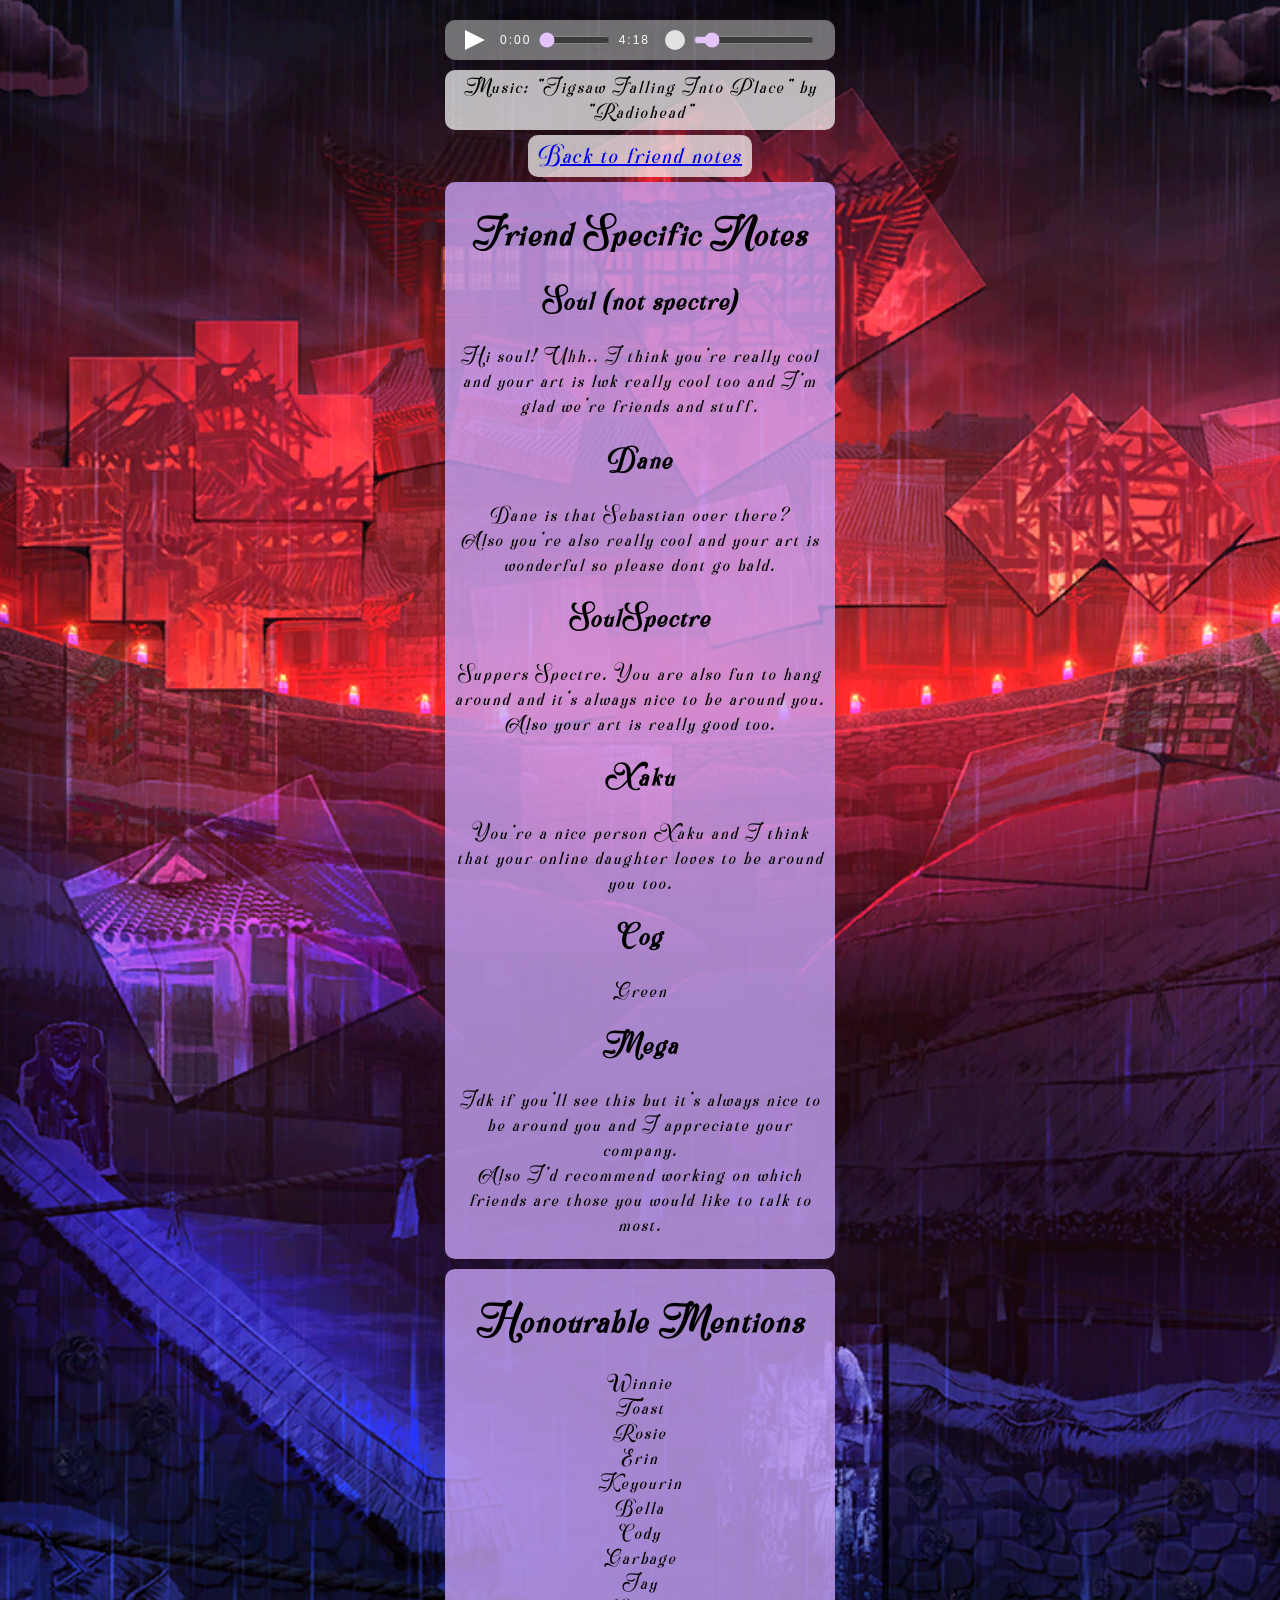
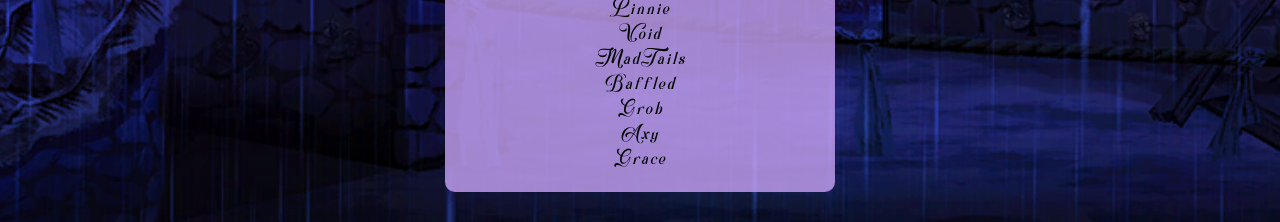
<file: SpecificNotes/index.html>
<!DOCTYPE html>
<html lang="en">
<head>
  <meta charset="UTF-8">
  <meta name="viewport" content="width=device-width, initial-scale=1.0">
  <title>Noras website thing</title>
  <link rel="stylesheet" href="../style.css">
  <link rel="icon" type="../image/png" sizes="180x180" href="../images/favicons/apple-touch-icon.png">
  <link rel="icon" type="../image/png" sizes="32x32" href="../images/favicons/favicon-32x32.png">
  <link rel="icon" type="../image/png" sizes="16x16" href="../images/favicons/favicon-16x16.png">
  <link rel="manifest" href="../images/favicons/site.webmanifest">
</head>
<body class="Cover" style="background-image: url('../images/story_fathoms_backstreet_s_v1.png');">
  <main>
    <div class="audio-player">
      <audio id="audio" src="../sounds/Jigsaw Falling Into Place.mp3" loop></audio>
      <button id="play-pause" class="play-btn" aria-label="Play"></button>
      <div class="timeline-container">
        <span id="current-time">0:00</span>
        <input type="range" id="seek-slider" max="100" value="0">
        <span id="duration">0:00</span>
      </div>
      <div class="volume-container">
        <button id="mute-toggle" class="volume-btn" aria-label="Mute"></button>
        <input type="range" id="volume-slider" max="100" value="10">
      </div>
    </div>
    <p class="lightbg">Music: "Jigsaw Falling Into Place" by "Radiohead"</p>
    <a href="../FriendsNotes/index.html" class="lightbg">Back to friend notes</a>
    <section class="lightbg" style="background-color: #c7a3f5cc;">
      <h1>Friend Specific Notes</h1>
      <h3>Soul (not spectre)</h3>
      <p>Hi soul! Uhh.. I think you're really cool and your art is lwk really cool too and I'm glad we're friends and stuff.</p>
      <h3>Dane</h3>
      <p>Dane is that Sebastian over there?<br>Also you're also really cool and your art is wonderful so please dont go bald.</p>
      <h3>SoulSpectre</h3>
      <p>Suppers Spectre. You are also fun to hang around and it's always nice to be around you.<br>Also your art is really good too.</p>
      <h3>Xaku</h3>
      <p>You're a nice person Xaku and I think that your online daughter loves to be around you too.</p>
      <h3>Cog</h3>
      <p>Green</p>
      <h3>Mega</h3>
      <p>Idk if you'll see this but it's always nice to be around you and I appreciate your company.<br>Also I'd recommend working on which friends are those you would like to talk to most.</p>
    </section>
    <section class="lightbg" style="background-color: #c7a3f5cc;">
      <h2>Honourable Mentions</h2>
      <p>Winnie<br>Toast<br>Rosie<br>Erin<br>Keyourin<br>Bella<br>Cody<br>Garbage<br>Jay<br>Linnie<br>Void<br>MadTails<br>Baffled<br>Grob<br>Axy<br>Grace</p>
    </section>
  </main>
  <script src="../index.js" defer></script>
</body>
</html>
</file>
<file: style.css>
:root {
  --bg-opacity: 0.7;
  --bg2-opacity: 0.05;
  --bg3-opacity: 0.3;
}

*, *::before, *::after {
  box-sizing: border-box;
}

/*-Main Body-*/

main {
  max-width: 430px;
  margin: auto auto;
  padding: 20px;
  box-sizing: border-box;
}

body {
  position: relative;
  margin: 0;
  min-height: 100vh;
  letter-spacing: 2px;
  text-align: center;
  font-family: "Roffelia", cursive;
  font-size: 20px;
  background-color: white;
}

p {
  font-size: 16px;
}

/*-Fonts-*/

@font-face {
  font-family: "Roffelia";
  src: url("fonts/Roffelia.otf") format("opentype");
  font-weight: normal;
  font-style: normal;
  font-display: swap;
}

@font-face {
  font-family: "Typewriter";
  src: url("fonts/MonospaceTypewriter.ttf") format("truetype");
  font-weight: normal;
  font-style: normal;
  font-display: swap;
}

@font-face {
  font-family: "BLKCHCRY";
  src: url("fonts/BLKCHCRY.TTF") format("truetype");
  font-weight: normal;
  font-style: normal;
  font-display: swap;
}

/*-Background Styles-*/

.Backrooms {
  position: relative;
  top: 0;
  left: 0;
  width: 100%;
  height: 100%;
  z-index: -1;
  background-image:
    linear-gradient(rgb(255 255 255 / calc(1 - var(--bg-opacity))), rgb(255 255 255 / calc(1 - var(--bg-opacity)))),
    url("images/backr_a.webp");
  background-size: auto, 300px;
  background-repeat: repeat;
}

.Carpet {
  position: relative;
  top: 0;
  left: 0;
  height: 100%;
  z-index: -1;
  background-image:
    linear-gradient(rgb(255 255 255 / calc(1 - var(--bg-opacity))), rgb(255 255 255 / calc(1 - var(--bg-opacity)))),
    url("images/Carpet.jpg");
  background-size: auto, 200px;
  background-repeat: repeat;
}

.Cover {
  position: relative;
  top: 0;
  left: 0;
  height: 100%;
  z-index: -1;
  background-size: cover;
  background-repeat: no-repeat;
  background-position: center;
}

/*-Audio Styles-*/

.audio-player {
  display: flex;
  flex-wrap: wrap;
  align-items: center;
  justify-content: center;
  gap: 10px 15px;
  box-sizing: border-box;
  width: 100%;
  max-width: 100%;
  margin: 0 auto;
  background: #afafaf9c;
  color: #fff;
  padding: 10px 20px;
  border-radius: 10px;
  font-family: sans-serif;
}

button {
  background: none;
  border: none;
  cursor: pointer;
  position: relative;
  padding: 0;
  margin: 0;
}

.play-btn {
  width: 20px;
  height: 20px;
  border-style: solid;
  box-sizing: border-box;
  border-width: 10px 0 10px 20px;
  border-color: transparent transparent transparent #fff;
}

.play-btn.pause {
  border-style: double;
  border-width: 0 0 0 20px;
}

.timeline-container,
.volume-container {
  display: flex;
  align-items: center;
  gap: 8px;
  font-size: 12px;
  flex: 1 1 140px;
  min-width: 0;
}

.timeline-container input[type="range"],
.volume-container input[type="range"] {
  flex: 1;
  min-width: 0;
  width: 100%;
  margin: 0;
}

input[type="range"] {
  cursor: pointer;
  accent-color: #e4c3fa6e;
}

.volume-btn {
  width: 20px;
  height: 20px;
  border-radius: 50%;
  background: #fff;
  opacity: 0.8;
}
.volume-btn.muted { opacity: 0.3; }


/*-Body Class Styles-*/

.astral {
  width:350px;
  max-width: 100%;
  height: auto;
}

.pwie {
  width: 175px;
  max-width: 100%;
  height: auto;
}

.photo {
  width: 99%;
  max-width: 100%;
  height: auto;
}

.photo-container {
  position: relative;
  text-align: left;
  max-width: 100%;
}

.photo-caption {
  position: absolute;
  bottom: 0;
  left: 0;
  color: white;
  background-color: rgb(0, 0, 0);
  padding: 5px;
  font-size: 10px;
  font-family: "Typewriter", monospace;
}

.scroll-container {
  position: relative;
  left: 0;
  width: 100%;
  border-radius: 10px;
  overflow-x: hidden;
  overflow-y: auto;
  scrollbar-width: thin;
  scrollbar-color: rgba(0, 0, 0, 0.5);
}

.deco {
  position: absolute;
  z-index: -1;
  pointer-events: none;
  width: 400px;
  max-width: 100%;
  height: auto;
  transform: translateX(-50%);
  opacity: var(--bg2-opacity);
}

.JsonLike {
  font-family: "Typewriter", monospace;
  text-indent: 20px;
  font-size: 16px;
  background-color: rgba(202, 217, 240, 0.712);
  padding-top: 10px;
  padding-bottom: 10px;
}

.oc {
  margin-bottom: 10px;
  margin-top: 10px;
  padding-top: 5px;
  padding-bottom: 5px;
  position: relative;
  top: 0;
  left: 0;
  width: 100%;
  height: 100%;
  background-color: rgba(55, 55, 55, var(--bg-opacity));
  border-radius: 10px;
}

.oc-container {
  position: relative;
  width: 100%;
  max-width: 400px;
  margin-bottom: 5px;
  margin-top: 10px;
}

.oc-image {
  width: 100%;
  height: auto;
  display: block;
}

.darkbg {
  margin-bottom: 10px;
  margin-top: 10px;
  padding-top: 5px;
  padding-bottom: 5px;
  padding-left: 10px;
  padding-right: 10px;
  position: relative;
  top: 0;
  left: center;
  width: 100%;
  height: 100%;
  background-color: rgba(55, 55, 55, var(--bg-opacity));
  border-radius: 10px;
}

.lightbg {
  margin-bottom: 10px;
  margin-top: 10px;
  padding-top: 5px;
  padding-bottom: 5px;
  padding-left: 10px;
  padding-right: 10px;
  position: relative;
  top: 0;
  left: center;
  width: 100%;
  height: 100%;
  background-color: rgba(255, 255, 255, var(--bg-opacity));
  border-radius: 10px;
}

.kinsyumes {
  font-family: "BLKCHCRY", sans-serif;
  font-size: 22px;
  font-weight: bold;
}

.HiddenPage-P {
  font-family: "Typewriter", monospace;
}
</file>
